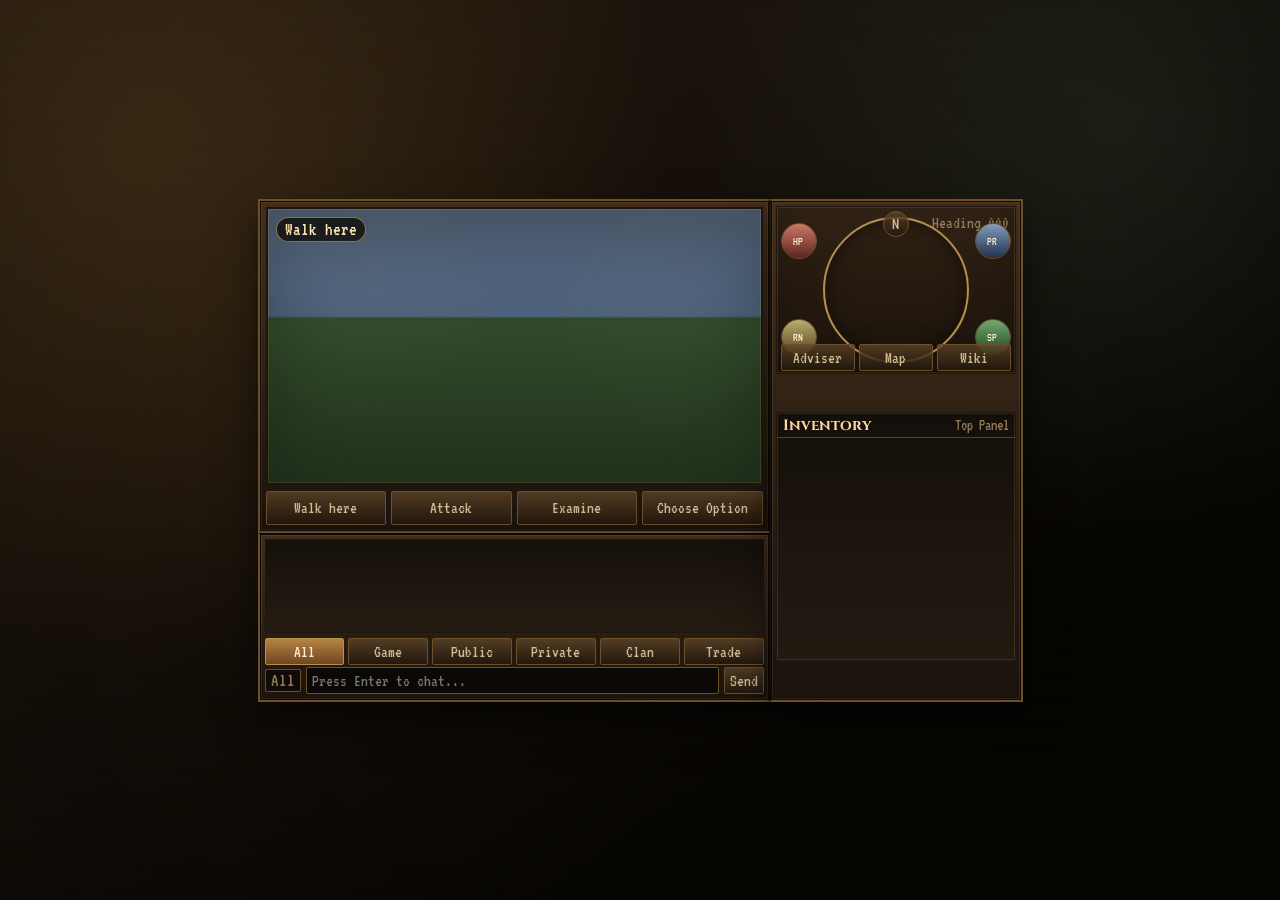
<file: index.html>
<!doctype html>
<html lang="en">
  <head>
    <meta charset="UTF-8" />
    <meta name="viewport" content="width=device-width, initial-scale=1.0" />
    <title>OSRS Interface V3 3D</title>
    <link rel="preconnect" href="https://fonts.googleapis.com" />
    <link rel="preconnect" href="https://fonts.gstatic.com" crossorigin />
    <link
      href="https://fonts.googleapis.com/css2?family=Cinzel:wght@500;700&family=VT323&display=swap"
      rel="stylesheet"
    />
    <link
      rel="stylesheet"
      href="./src/styles/classic.css"
    />

    <link
      rel="shortcut icon"
      href="https://user.uploads.dev/file/8c7563d0ece7c9ed36c8a83f8361a7a7.webp"
      type="image/x-icon"
    />
  </head>
  <body>
    <div class="bg-veil" aria-hidden="true"></div>

    <main class="client-stage" id="client-stage">
      <div class="client-scale" id="client-scale">
        <div class="client-shell" id="client-shell">
          <section class="viewport-wrap frame" id="viewport-wrap">
            <div class="viewport" id="viewport" aria-label="Game viewport">
              <canvas
                class="world-canvas"
                id="world-canvas"
                width="512"
                height="334"
                aria-hidden="true"
              ></canvas>
              <div class="horizon" aria-hidden="true"></div>
              <div class="ground" aria-hidden="true"></div>
              <span
                class="actor actor-player"
                id="actor-player"
                aria-hidden="true"
              ></span>
              <span
                class="actor actor-target"
                id="actor-target"
                aria-hidden="true"
              ></span>
              <span class="hint" id="hint-label">Walk here</span>
            </div>

            <div class="viewport-controls">
              <button type="button" data-action="walk-here">Walk here</button>
              <button type="button" data-action="attack-target">Attack</button>
              <button type="button" data-action="examine-target">
                Examine
              </button>
              <button type="button" data-action="toggle-choose-option">
                Choose Option
              </button>
            </div>
          </section>

          <section class="chat-wrap frame">
            <div class="chat-log" id="chat-log" aria-live="polite"></div>

            <div
              class="chat-filters"
              id="chat-filters"
              role="tablist"
              aria-label="Chat filters"
            >
              <button type="button" class="active" data-channel="All">
                All
              </button>
              <button type="button" data-channel="Game">Game</button>
              <button type="button" data-channel="Public">Public</button>
              <button type="button" data-channel="Private">Private</button>
              <button type="button" data-channel="Clan">Clan</button>
              <button type="button" data-channel="Trade">Trade</button>
            </div>

            <div class="chat-input-row">
              <span class="channel-label" id="chat-channel-label">All</span>
              <input
                id="chat-input"
                type="text"
                maxlength="180"
                placeholder="Press Enter to chat..."
                autocomplete="off"
              />
              <button type="button" data-action="send-chat">Send</button>
            </div>
          </section>

          <aside class="side-wrap frame">
            <section class="minimap-wrap">
              <button type="button" class="compass" data-action="reset-compass">
                N
              </button>
              <span class="heading" id="heading-readout">Heading 000</span>

              <div class="minimap" id="minimap" aria-label="Minimap">
                <canvas
                  id="minimap-canvas"
                  width="146"
                  height="146"
                  aria-hidden="true"
                ></canvas>
                <span
                  class="map-dot player"
                  id="map-player-dot"
                  aria-hidden="true"
                ></span>
                <span
                  class="map-dot target"
                  id="map-target-dot"
                  aria-hidden="true"
                ></span>
              </div>

              <button
                type="button"
                class="orb hp"
                id="orb-hp"
                data-action="orb-hp"
              >
                <span class="orb-fill"></span>
                <span class="orb-label">HP</span>
                <span class="orb-value" id="orb-hp-value">99</span>
              </button>

              <button
                type="button"
                class="orb prayer"
                id="orb-prayer"
                data-action="toggle-quick-prayer"
              >
                <span class="orb-fill"></span>
                <span class="orb-label">PR</span>
                <span class="orb-value" id="orb-prayer-value">99</span>
              </button>

              <button
                type="button"
                class="orb run"
                id="orb-run"
                data-action="toggle-run"
              >
                <span class="orb-fill"></span>
                <span class="orb-label">RN</span>
                <span class="orb-value" id="orb-run-value">100</span>
              </button>

              <button
                type="button"
                class="orb spec"
                id="orb-spec"
                data-action="use-special"
              >
                <span class="orb-fill"></span>
                <span class="orb-label">SP</span>
                <span class="orb-value" id="orb-spec-value">100</span>
              </button>

              <div class="minimap-tools">
                <button type="button" data-action="open-activity-adviser">
                  Adviser
                </button>
                <button type="button" data-action="open-world-map">Map</button>
                <button type="button" data-action="open-wiki-lookup">
                  Wiki
                </button>
              </div>
            </section>

            <section
              class="tab-row top"
              id="top-tabs"
              role="tablist"
              aria-label="Top tabs"
            ></section>

            <section class="panel-wrap">
              <header class="panel-header">
                <h2 id="panel-title">Inventory</h2>
                <span id="panel-subtitle">Top Panel</span>
              </header>
              <div
                class="panel-content"
                id="panel-content"
                aria-live="polite"
              ></div>
            </section>

            <section
              class="tab-row bottom"
              id="bottom-tabs"
              role="tablist"
              aria-label="Bottom tabs"
            ></section>
          </aside>

          <div class="context-menu hidden" id="context-menu"></div>
        </div>
      </div>
    </main>

    <div class="toast-rack" id="toast-rack" aria-live="assertive"></div>

    <script
      type="module"
      src="./src/scripts/bootstrap.js"
    ></script>
  </body>
</html>
</file>
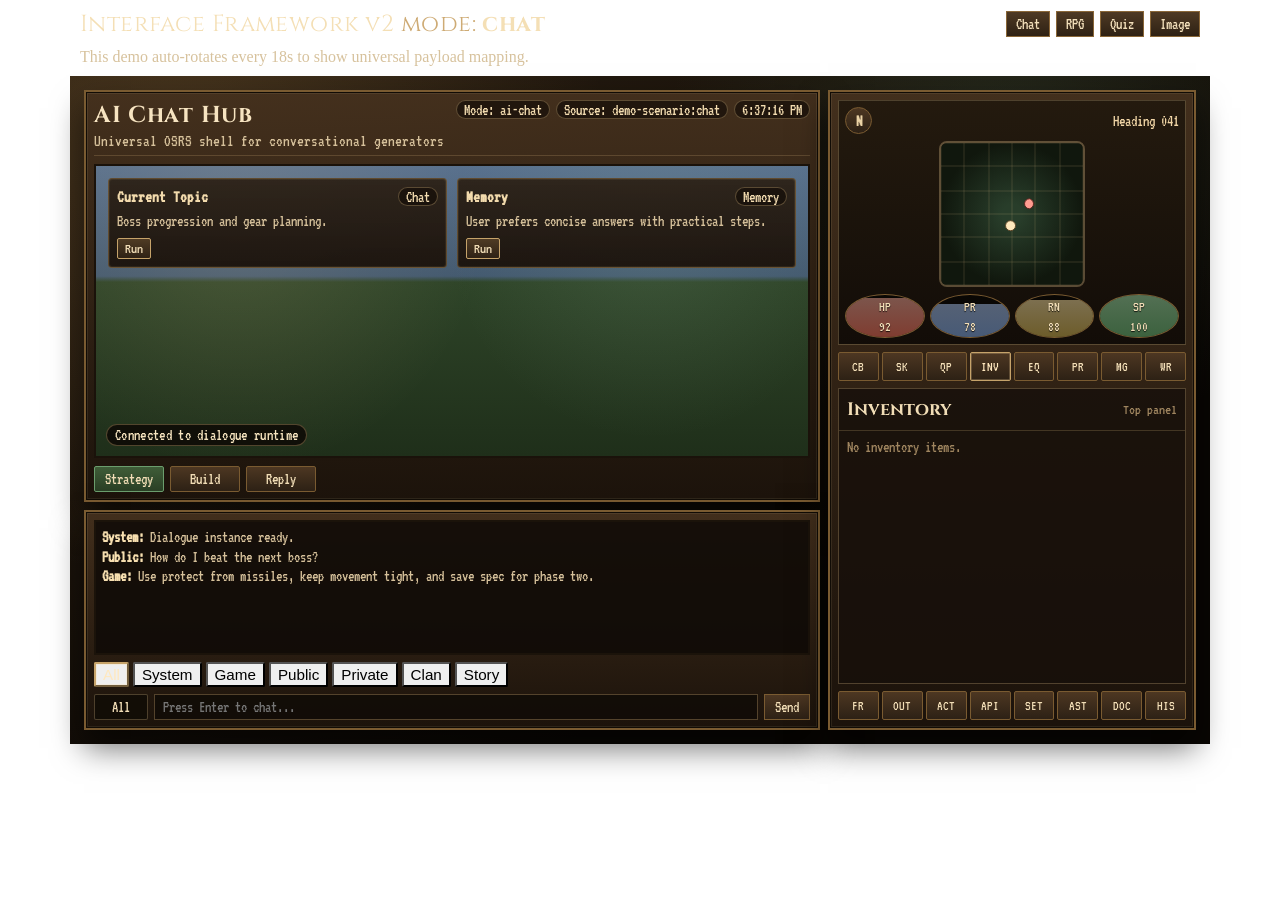
<file: interface-framework-v2/index.html>
<!doctype html>
<html lang="en">
  <head>
    <meta charset="UTF-8" />
    <meta name="viewport" content="width=device-width, initial-scale=1.0" />
    <title>Interface Framework v2 - Universal OSRS Shell</title>
    <meta
      name="description"
      content="Universal OSRS-style interface runtime for Perchance generators with adapters for chat, RPG, quiz, story, and image workflows."
    />

    <link rel="preconnect" href="https://fonts.googleapis.com" />
    <link rel="preconnect" href="https://fonts.gstatic.com" crossorigin />
    <link
      href="https://fonts.googleapis.com/css2?family=Cinzel:wght@500;700&family=VT323&display=swap"
      rel="stylesheet"
    />
    <link rel="stylesheet" href="./src/styles/osrs-universal.css" />

    <link
      rel="shortcut icon"
      href="https://raw.githubusercontent.com/Mosberg/Mosberg.github.io/main/src/img/icon.webp"
      type="image/x-icon"
    />

    <style>
      .demo-shell {
        max-width: 1140px;
        margin: 0 auto;
      }

      .demo-toolbar {
        margin: 0 auto 10px;
        width: min(1120px, 100%);
        display: flex;
        justify-content: space-between;
        align-items: center;
        gap: 8px;
        flex-wrap: wrap;
      }

      .demo-title {
        color: #f4dfb5;
        font-family: "Cinzel", "Cambria", serif;
        letter-spacing: 0.02em;
        font-size: clamp(1.1rem, 2vw, 1.45rem);
      }

      .demo-title span {
        color: #ceab75;
      }

      .demo-mode-buttons {
        display: flex;
        gap: 6px;
        flex-wrap: wrap;
      }

      .demo-mode-buttons button {
        border: 1px solid #8a6738;
        background: linear-gradient(180deg, #4f3a24, #2e2114);
        color: #f2dfba;
        font-family: "VT323", monospace;
        font-size: 1rem;
        padding: 4px 9px;
        cursor: pointer;
      }

      .demo-mode-buttons button:hover {
        filter: brightness(1.09);
      }

      .demo-note {
        color: #d7c29d;
        font-size: 1rem;
      }
    </style>
  </head>
  <body>
    <div class="demo-shell">
      <header class="demo-toolbar" aria-label="Demo controls">
        <div class="demo-title">
          Interface Framework v2 <span>mode:</span>
          <strong id="ifw2-demo-mode">chat</strong>
        </div>

        <div
          class="demo-mode-buttons"
          role="group"
          aria-label="Demo mode selector"
        >
          <button type="button" data-demo-mode="chat">Chat</button>
          <button type="button" data-demo-mode="rpg">RPG</button>
          <button type="button" data-demo-mode="quiz">Quiz</button>
          <button type="button" data-demo-mode="image">Image</button>
        </div>

        <div class="demo-note">
          This demo auto-rotates every 18s to show universal payload mapping.
        </div>
      </header>

      <div id="ifw2-demo-root"></div>
    </div>

    <script src="./src/scripts/framework.js"></script>
    <script src="./src/scripts/demo-bootstrap.js"></script>
  </body>
</html>
</file>
<file: src/styles/classic.css>
:root {
  --bg-0: #070503;
  --bg-1: #161008;
  --bg-2: #261b10;
  --panel-0: #22180f;
  --panel-1: #322417;
  --panel-2: #453220;
  --edge-light: #b78f4f;
  --edge-mid: #6d502a;
  --edge-dark: #0d0904;
  --text-main: #f0d9ac;
  --text-soft: #cfba92;
  --text-dim: #927a56;
  --hp: #bf5443;
  --prayer: #5b83b6;
  --run: #9d8b40;
  --spec: #4c8a55;
  --ok: #6bac76;
  --warn: #d5a35a;
  --danger: #c46a62;
  --shadow-frame: 0 18px 35px rgba(0, 0, 0, 0.54);
  --font-ui: "VT323", Consolas, monospace;
  --font-title: "Cinzel", Georgia, serif;
}

* {
  box-sizing: border-box;
}

html,
body {
  width: 100%;
  height: 100%;
}

body {
  margin: 0;
  color: var(--text-main);
  font-family: var(--font-ui);
  background:
    radial-gradient(
      circle at 11% 16%,
      rgba(181, 129, 53, 0.18),
      transparent 38%
    ),
    radial-gradient(circle at 88% 13%, rgba(80, 114, 88, 0.2), transparent 31%),
    linear-gradient(145deg, var(--bg-2), var(--bg-0) 72%);
  overflow: hidden;
}

.bg-veil {
  position: fixed;
  inset: 0;
  pointer-events: none;
  opacity: 0.34;
  background-image:
    repeating-linear-gradient(
      0deg,
      rgba(255, 232, 180, 0.03) 0,
      rgba(255, 232, 180, 0.03) 1px,
      transparent 1px,
      transparent 3px
    ),
    radial-gradient(
      circle at center,
      transparent 0 58%,
      rgba(0, 0, 0, 0.5) 100%
    );
}

.client-stage {
  width: 100%;
  height: 100%;
  display: grid;
  place-items: center;
  padding: 12px;
  overflow: auto;
}

.client-scale {
  --client-scale: 1;
  width: calc(765px * var(--client-scale));
  height: calc(503px * var(--client-scale));
  image-rendering: var(--interface-rendering, auto);
}

.client-shell {
  width: 765px;
  height: 503px;
  transform: scale(var(--client-scale));
  transform-origin: top left;
  position: relative;
  display: grid;
  grid-template-columns: 512px 253px;
  grid-template-rows: 334px 169px;
  grid-template-areas:
    "viewport side"
    "chat side";
}

.frame {
  border: 2px solid var(--edge-mid);
  box-shadow:
    inset 0 0 0 1px var(--edge-dark),
    inset 0 0 0 2px rgba(255, 224, 157, 0.08),
    var(--shadow-frame);
  background: linear-gradient(
    180deg,
    rgba(67, 47, 28, 0.96),
    rgba(27, 19, 12, 0.98)
  );
}

.viewport-wrap {
  grid-area: viewport;
  padding: 6px;
  border-right: 1px solid rgba(0, 0, 0, 0.45);
  display: grid;
  grid-template-rows: minmax(0, 1fr) 34px;
  gap: 6px;
}

.viewport {
  position: relative;
  overflow: hidden;
  border: 2px solid #1d140c;
  box-shadow:
    inset 0 0 0 1px rgba(234, 185, 108, 0.15),
    inset 0 38px 70px rgba(0, 0, 0, 0.3);
  background: linear-gradient(
    180deg,
    #60728b 0%,
    #4c617b 39%,
    #2f4829 40%,
    #22331c 100%
  );
}

.world-canvas {
  position: absolute;
  inset: 0;
  width: 100%;
  height: 100%;
  display: block;
  image-rendering: var(--interface-rendering, auto);
}

.horizon {
  position: absolute;
  inset: 0;
  background:
    radial-gradient(
      circle at 20% 32%,
      rgba(245, 205, 140, 0.11),
      transparent 35%
    ),
    radial-gradient(
      circle at 82% 38%,
      rgba(245, 223, 173, 0.09),
      transparent 34%
    );
  pointer-events: none;
  opacity: 0.2;
}

.ground {
  position: absolute;
  left: -8%;
  right: -8%;
  top: 41%;
  bottom: -6%;
  background:
    repeating-linear-gradient(
      0deg,
      rgba(0, 0, 0, 0.08) 0,
      rgba(0, 0, 0, 0.08) 1px,
      transparent 1px,
      transparent 14px
    ),
    repeating-linear-gradient(
      90deg,
      rgba(0, 0, 0, 0.08) 0,
      rgba(0, 0, 0, 0.08) 1px,
      transparent 1px,
      transparent 16px
    ),
    linear-gradient(180deg, rgba(64, 90, 49, 0.85), rgba(26, 40, 21, 0.95));
  transform: perspective(380px) rotateX(55deg);
  transform-origin: top;
  opacity: 0.16;
}

.actor {
  position: absolute;
  width: 13px;
  height: 13px;
  border-radius: 50%;
  transform: translate(-50%, -50%);
}

.actor-player {
  background: #ffeec5;
  border: 1px solid #584020;
  box-shadow: 0 0 10px rgba(255, 240, 201, 0.74);
}

.actor-target {
  background: #ff9187;
  border: 1px solid #5f1c18;
  box-shadow: 0 0 10px rgba(255, 146, 135, 0.74);
}

.actor {
  display: none;
}

.hint {
  position: absolute;
  left: 8px;
  top: 8px;
  border: 1px solid rgba(197, 149, 75, 0.7);
  border-radius: 999px;
  background: rgba(10, 8, 5, 0.75);
  color: #ffe6b2;
  font-size: 19px;
  line-height: 1;
  padding: 2px 8px;
}

.viewport-controls {
  display: grid;
  grid-template-columns: repeat(4, minmax(0, 1fr));
  gap: 5px;
}

.chat-wrap {
  grid-area: chat;
  border-top: 1px solid rgba(0, 0, 0, 0.42);
  border-right: 1px solid rgba(0, 0, 0, 0.45);
  padding: 5px;
  display: grid;
  grid-template-rows: minmax(0, 1fr) 24px 28px;
  gap: 5px;
}

.chat-log {
  border: 1px solid #1f150d;
  background: linear-gradient(
    180deg,
    rgba(17, 13, 9, 0.92),
    rgba(37, 27, 19, 0.82)
  );
  overflow: auto;
  padding: 4px 6px;
  display: grid;
  gap: 2px;
}

.chat-line {
  color: var(--text-soft);
  font-size: 19px;
  line-height: 1;
}

.chat-line b {
  color: #ffe3ad;
  font-weight: normal;
}

.chat-filters {
  display: grid;
  grid-template-columns: repeat(6, minmax(0, 1fr));
  gap: 4px;
}

.chat-input-row {
  display: grid;
  grid-template-columns: auto minmax(0, 1fr) auto;
  align-items: center;
  gap: 5px;
}

.channel-label {
  border: 1px solid rgba(176, 133, 64, 0.55);
  border-radius: 2px;
  color: var(--text-dim);
  background: rgba(12, 9, 6, 0.76);
  padding: 1px 5px;
  font-size: 19px;
  line-height: 1;
}

.side-wrap {
  grid-area: side;
  display: grid;
  grid-template-rows: 168px 30px minmax(0, 1fr) 30px;
  grid-template-areas:
    "minimap"
    "tabs-top"
    "panel"
    "tabs-bottom";
  gap: 4px;
  padding: 5px;
  border-left: 1px solid rgba(0, 0, 0, 0.45);
}

.minimap-wrap {
  grid-area: minimap;
}

.tab-row.top {
  grid-area: tabs-top;
}

.panel-wrap {
  grid-area: panel;
}

.tab-row.bottom {
  grid-area: tabs-bottom;
}

.minimap-wrap {
  position: relative;
  border: 1px solid #20160d;
  box-shadow:
    inset 0 0 0 1px rgba(236, 186, 106, 0.13),
    inset 0 -24px 40px rgba(0, 0, 0, 0.22);
  background: linear-gradient(
    180deg,
    rgba(43, 30, 18, 0.75),
    rgba(24, 17, 10, 0.88)
  );
}

.compass {
  position: absolute;
  top: 4px;
  left: 50%;
  transform: translateX(-50%);
  width: 26px;
  height: 26px;
  border-radius: 50%;
  padding: 0;
  z-index: 2;
  font-size: 18px;
}

.heading {
  position: absolute;
  top: 7px;
  right: 6px;
  color: var(--text-dim);
  font-size: 17px;
  line-height: 1;
}

.minimap {
  position: absolute;
  width: 146px;
  height: 146px;
  left: 50%;
  top: 50%;
  transform: translate(-50%, -50%);
  border-radius: 50%;
  border: 2px solid var(--edge-light);
  box-shadow:
    inset 0 0 0 1px #25180f,
    inset 0 0 20px rgba(0, 0, 0, 0.55);
  overflow: hidden;
  cursor: crosshair;
}

#minimap-canvas {
  width: 100%;
  height: 100%;
  display: block;
}

.map-dot {
  position: absolute;
  width: 8px;
  height: 8px;
  border-radius: 50%;
  transform: translate(-50%, -50%);
}

.map-dot.player {
  background: #ffefc7;
  border: 1px solid #60481f;
}

.map-dot.target {
  background: #ff9387;
  border: 1px solid #601e1b;
}

.orb {
  position: absolute;
  width: 36px;
  height: 36px;
  border-radius: 50%;
  overflow: hidden;
  padding: 0;
  display: grid;
  place-items: center;
}

.orb .orb-fill {
  position: absolute;
  left: 0;
  right: 0;
  bottom: 0;
  height: 100%;
  opacity: 0.8;
  transition: height 180ms ease;
}

.orb .orb-label {
  position: relative;
  z-index: 2;
  font-size: 12px;
  line-height: 1;
  letter-spacing: 0.06em;
  color: #fff2d1;
}

.orb .orb-value {
  position: absolute;
  top: 39px;
  left: 50%;
  transform: translateX(-50%);
  min-width: 42px;
  text-align: center;
  color: #f5e5be;
  font-size: 14px;
  line-height: 1;
  pointer-events: none;
}

.orb.hp {
  left: 4px;
  top: 16px;
}

.orb.hp .orb-fill {
  background: linear-gradient(180deg, #e98579, #6a2b22);
}

.orb.prayer {
  right: 4px;
  top: 16px;
}

.orb.prayer .orb-fill {
  background: linear-gradient(180deg, #8db2df, #213961);
}

.orb.run {
  left: 4px;
  bottom: 18px;
}

.orb.run .orb-fill {
  background: linear-gradient(180deg, #d6c883, #5f5121);
}

.orb.spec {
  right: 4px;
  bottom: 18px;
}

.orb.spec .orb-fill {
  background: linear-gradient(180deg, #7bc482, #235229);
}

.minimap-tools {
  position: absolute;
  left: 4px;
  right: 4px;
  bottom: 2px;
  display: grid;
  grid-template-columns: repeat(3, minmax(0, 1fr));
  gap: 4px;
}

.tab-row {
  display: grid;
  grid-template-columns: repeat(8, minmax(0, 1fr));
  gap: 3px;
}

.panel-wrap {
  min-height: 0;
  border: 1px solid #20160d;
  box-shadow: inset 0 0 0 1px rgba(236, 186, 106, 0.13);
  background: linear-gradient(
    180deg,
    rgba(17, 13, 9, 0.9),
    rgba(36, 26, 18, 0.83)
  );
  display: grid;
  grid-template-rows: auto minmax(0, 1fr);
}

.panel-header {
  border-bottom: 1px solid rgba(180, 136, 62, 0.4);
  padding: 4px 6px;
  display: flex;
  justify-content: space-between;
  align-items: baseline;
  gap: 6px;
}

.panel-header h2 {
  margin: 0;
  font-family: var(--font-title);
  color: #ffd9a0;
  font-size: 15px;
  line-height: 1;
}

.panel-header span {
  color: var(--text-dim);
  font-size: 16px;
  line-height: 1;
}

.panel-content {
  min-height: 0;
  overflow: auto;
  padding: 6px;
  display: grid;
  gap: 6px;
}

button,
input,
select {
  border: 1px solid var(--edge-mid);
  border-radius: 2px;
  background: linear-gradient(
    180deg,
    rgba(98, 71, 41, 0.74),
    rgba(34, 24, 14, 0.93)
  );
  color: var(--text-soft);
  font-family: var(--font-ui);
  font-size: 17px;
  line-height: 1;
  padding: 4px 5px;
}

button {
  cursor: pointer;
  transition:
    border-color 120ms ease,
    filter 120ms ease,
    transform 120ms ease;
}

button:hover {
  border-color: var(--edge-light);
  filter: brightness(1.08);
  transform: translateY(-1px);
}

button:active {
  transform: translateY(1px);
}

button.active {
  border-color: var(--edge-light);
  color: #fff0cd;
  background: linear-gradient(
    180deg,
    rgba(201, 147, 72, 0.88),
    rgba(117, 72, 36, 0.95)
  );
}

input,
select {
  width: 100%;
  background: rgba(8, 6, 4, 0.86);
  color: var(--text-main);
}

input:focus,
select:focus,
button:focus-visible {
  outline: 1px solid rgba(255, 220, 150, 0.66);
  outline-offset: 1px;
}

.module {
  display: grid;
  gap: 6px;
}

.module h3 {
  margin: 0;
  font-family: var(--font-title);
  font-size: 15px;
  color: #ffd99f;
  line-height: 1;
}

.module p,
.module li,
.module span,
.module label,
.module div {
  font-size: 17px;
  line-height: 1;
}

.setting-stack {
  display: grid;
  gap: 6px;
}

.layout-option {
  display: grid;
  grid-template-columns: auto minmax(0, 1fr);
  align-items: center;
  gap: 6px;
  border: 1px solid rgba(177, 133, 62, 0.42);
  border-radius: 2px;
  background: rgba(8, 6, 4, 0.65);
  padding: 4px 6px;
}

.layout-option input[type="radio"] {
  width: auto;
  margin: 0;
}

.setting-note {
  color: var(--text-dim);
  font-size: 15px;
  line-height: 1.05;
}

input[type="range"][disabled] {
  opacity: 0.48;
  filter: grayscale(0.4);
}

body.layout-resizable-classic .client-stage,
body.layout-resizable-modern .client-stage {
  place-items: start center;
}

body.layout-resizable-classic .client-shell {
  grid-template-columns: minmax(0, 1fr) minmax(240px, 31%);
  grid-template-rows: minmax(0, 1fr) 172px;
  grid-template-areas:
    "viewport side"
    "chat side";
}

body.layout-resizable-classic .viewport-wrap,
body.layout-resizable-classic .chat-wrap,
body.layout-resizable-classic .side-wrap {
  min-height: 0;
}

body.layout-resizable-modern .client-shell {
  grid-template-columns: minmax(0, 1fr);
  grid-template-rows: minmax(0, 1fr) 166px 218px;
  grid-template-areas:
    "viewport"
    "chat"
    "side";
}

body.layout-resizable-modern .viewport-wrap {
  border-right: 0;
  border-bottom: 1px solid rgba(0, 0, 0, 0.45);
}

body.layout-resizable-modern .chat-wrap {
  border-right: 0;
  border-top: 0;
  border-bottom: 1px solid rgba(0, 0, 0, 0.45);
}

body.layout-resizable-modern .side-wrap {
  border-left: 0;
  border-top: 0;
  grid-template-columns: 184px minmax(0, 1fr);
  grid-template-rows: 30px minmax(0, 1fr) 30px;
  grid-template-areas:
    "minimap tabs-top"
    "minimap panel"
    "minimap tabs-bottom";
}

body.layout-resizable-modern .minimap-wrap {
  height: 100%;
}

body.layout-resizable-modern .panel-wrap,
body.layout-resizable-modern .tab-row {
  min-height: 0;
}

.kv-grid {
  display: grid;
  grid-template-columns: repeat(2, minmax(0, 1fr));
  gap: 4px;
}

.kv {
  border: 1px solid rgba(177, 133, 62, 0.45);
  border-radius: 2px;
  background: rgba(8, 6, 4, 0.68);
  padding: 3px 4px;
  display: grid;
  gap: 2px;
}

.kv b {
  color: var(--text-dim);
  font-weight: normal;
}

.kv span {
  color: var(--text-main);
}

.row-list {
  display: grid;
  gap: 4px;
}

.row {
  display: flex;
  align-items: center;
  justify-content: space-between;
  gap: 6px;
  border: 1px solid rgba(177, 133, 62, 0.4);
  border-radius: 2px;
  background: rgba(8, 6, 4, 0.65);
  padding: 3px 5px;
}

.badge {
  border: 1px solid rgba(177, 133, 62, 0.55);
  border-radius: 999px;
  background: rgba(13, 10, 6, 0.8);
  color: #f2d9a6;
  padding: 1px 8px;
  white-space: nowrap;
}

.badge.ok {
  border-color: rgba(109, 172, 122, 0.78);
  color: #d4efda;
}

.badge.warn {
  border-color: rgba(213, 164, 89, 0.82);
  color: #ffe8bc;
}

.badge.danger {
  border-color: rgba(196, 105, 98, 0.82);
  color: #ffd8d4;
}

.meter {
  width: 100%;
  height: 8px;
  border: 1px solid rgba(177, 133, 62, 0.6);
  border-radius: 999px;
  background: rgba(8, 6, 4, 0.9);
  overflow: hidden;
}

.meter > span {
  display: block;
  height: 100%;
  background: linear-gradient(90deg, #996c31, #d8ab5e);
}

.meter.hp > span {
  background: linear-gradient(90deg, #7b2a23, #ce6155);
}

.meter.prayer > span {
  background: linear-gradient(90deg, #2f4f7e, #7498d0);
}

.meter.run > span {
  background: linear-gradient(90deg, #615220, #c8b566);
}

.meter.spec > span {
  background: linear-gradient(90deg, #26532c, #63ad6c);
}

.inventory-grid {
  display: grid;
  grid-template-columns: repeat(4, minmax(0, 1fr));
  gap: 4px;
}

.slot {
  border: 1px solid rgba(176, 133, 62, 0.62);
  border-radius: 2px;
  background: rgba(8, 6, 4, 0.78);
  min-height: 36px;
  display: grid;
  justify-items: center;
  align-content: center;
  gap: 1px;
  padding: 3px;
}

.slot.empty {
  color: #71624e;
  border-style: dashed;
}

.slot.active {
  border-color: var(--edge-light);
  box-shadow: 0 0 0 1px rgba(255, 218, 149, 0.44);
}

.slot .name {
  font-size: 15px;
}

.slot .qty {
  font-size: 14px;
  color: var(--text-dim);
}

.context-menu {
  position: absolute;
  min-width: 176px;
  border: 2px solid #100b06;
  box-shadow:
    inset 0 0 0 1px rgba(241, 189, 107, 0.2),
    0 10px 20px rgba(0, 0, 0, 0.45);
  border-radius: 2px;
  background: rgba(15, 11, 8, 0.96);
  z-index: 60;
  padding: 3px;
}

.context-menu h3 {
  margin: 0;
  color: #ffd9a2;
  font-size: 15px;
  line-height: 1;
  padding: 2px 5px 4px;
  border-bottom: 1px solid rgba(177, 133, 62, 0.45);
}

.context-menu button {
  width: 100%;
  text-align: left;
  background: transparent;
  border: 0;
  color: var(--text-soft);
  padding: 4px 5px;
  border-radius: 2px;
  font-size: 17px;
}

.context-menu button:hover {
  background: rgba(203, 156, 78, 0.2);
  color: #ffe8bc;
  transform: none;
}

.context-menu button.walk {
  color: #e4786b;
}

.toast-rack {
  position: fixed;
  top: 12px;
  right: 12px;
  display: grid;
  gap: 6px;
  z-index: 90;
  max-width: min(330px, 90vw);
}

.toast {
  border: 1px solid rgba(176, 133, 62, 0.68);
  border-left-width: 4px;
  border-radius: 2px;
  background: rgba(10, 8, 6, 0.95);
  color: var(--text-main);
  font-size: 17px;
  line-height: 1;
  padding: 4px 8px;
  box-shadow: 0 9px 20px rgba(0, 0, 0, 0.45);
  animation: toast-in 180ms ease-out;
}

.toast.info {
  border-left-color: #699fd2;
}

.toast.success {
  border-left-color: #6bae76;
}

.toast.warn {
  border-left-color: #d2a55a;
}

.toast.error {
  border-left-color: #cc6e65;
}

.hidden {
  display: none !important;
}

@keyframes toast-in {
  from {
    opacity: 0;
    transform: translateY(-5px);
  }

  to {
    opacity: 1;
    transform: translateY(0);
  }
}

@media (max-width: 840px), (max-height: 560px) {
  .client-stage {
    place-items: start center;
  }
}
</file>
<file: interface-framework-v2/src/styles/osrs-universal.css>
:root {
  --ifw2-bg-0: #090603;
  --ifw2-bg-1: #171007;
  --ifw2-bg-2: #2b1f12;
  --ifw2-panel-0: #23190f;
  --ifw2-panel-1: #3a2918;
  --ifw2-panel-2: #4c3824;
  --ifw2-edge-light: #c6a36a;
  --ifw2-edge-mid: #7a5b31;
  --ifw2-edge-dark: #100b05;
  --ifw2-text-main: #f1ddb6;
  --ifw2-text-soft: #d5c09a;
  --ifw2-text-dim: #9f855f;
  --ifw2-danger: #c36457;
  --ifw2-warn: #cfa15a;
  --ifw2-ok: #6fa174;
  --ifw2-hp: #c45c4a;
  --ifw2-prayer: #6f8fbe;
  --ifw2-run: #aa9242;
  --ifw2-spec: #5b9a62;
  --ifw2-shadow-frame: 0 18px 30px rgba(0, 0, 0, 0.55);
  --ifw2-font-ui: "VT323", "Consolas", "Courier New", monospace;
  --ifw2-font-title: "Cinzel", "Cambria", "Times New Roman", serif;
}

.ifw2-host,
.ifw2-host * {
  box-sizing: border-box;
}

.ifw2-host {
  width: 100%;
  min-height: 100%;
  margin: 0;
  padding: 14px;
  font-family: var(--ifw2-font-ui);
  color: var(--ifw2-text-main);
  background:
    radial-gradient(circle at 10% 12%, rgba(206, 157, 84, 0.18), transparent 36%),
    radial-gradient(circle at 82% 8%, rgba(83, 127, 93, 0.2), transparent 30%),
    linear-gradient(150deg, var(--ifw2-bg-2), var(--ifw2-bg-0) 72%);
}

.ifw2-shell {
  width: min(1120px, 100%);
  min-height: 640px;
  margin: 0 auto;
  display: grid;
  grid-template-columns: minmax(0, 2fr) minmax(280px, 1fr);
  grid-template-rows: minmax(350px, 1fr) minmax(220px, auto);
  grid-template-areas:
    "viewport side"
    "chat side";
  gap: 8px;
  animation: ifw2-enter 260ms ease-out both;
}

.frame {
  background: linear-gradient(
    180deg,
    rgba(68, 48, 29, 0.96),
    rgba(28, 19, 11, 0.98)
  );
  border: 2px solid var(--ifw2-edge-mid);
  box-shadow:
    inset 0 0 0 1px var(--ifw2-edge-dark),
    inset 0 0 0 2px rgba(255, 232, 191, 0.08),
    var(--ifw2-shadow-frame);
}

.ifw2-viewport {
  grid-area: viewport;
  padding: 8px;
  display: grid;
  grid-template-rows: auto minmax(0, 1fr) auto;
  gap: 8px;
}

.ifw2-viewport-header {
  display: flex;
  justify-content: space-between;
  align-items: flex-start;
  gap: 12px;
  border-bottom: 1px solid rgba(255, 211, 147, 0.17);
  padding-bottom: 6px;
}

.ifw2-viewport-header h1 {
  margin: 0;
  font-family: var(--ifw2-font-title);
  font-weight: 700;
  font-size: clamp(1.1rem, 1.8vw, 1.6rem);
  letter-spacing: 0.03em;
  color: #f7e4c1;
}

.ifw2-viewport-header p {
  margin: 2px 0 0;
  color: var(--ifw2-text-soft);
  font-size: 1.05rem;
}

.ifw2-badge-row {
  display: flex;
  gap: 6px;
  flex-wrap: wrap;
  justify-content: flex-end;
}

.ifw2-viewport-body {
  position: relative;
  overflow: hidden;
  border: 2px solid #1a120a;
  background:
    radial-gradient(circle at 20% 20%, rgba(255, 214, 153, 0.13), transparent 40%),
    radial-gradient(circle at 78% 24%, rgba(149, 187, 159, 0.14), transparent 34%),
    linear-gradient(180deg, #58708d 0%, #43596f 38%, #2e4428 40%, #1f2f1a 100%);
}

.ifw2-view-grid {
  position: absolute;
  inset: 12px;
  display: grid;
  grid-template-columns: repeat(2, minmax(0, 1fr));
  gap: 10px;
  align-content: start;
}

.ifw2-card {
  border: 1px solid rgba(214, 170, 101, 0.35);
  background: linear-gradient(180deg, rgba(43, 31, 19, 0.92), rgba(27, 18, 11, 0.95));
  box-shadow: inset 0 0 0 1px rgba(255, 220, 158, 0.07);
  border-radius: 4px;
  padding: 8px;
  animation: ifw2-fade-up 240ms ease both;
}

.ifw2-card header {
  display: flex;
  justify-content: space-between;
  align-items: center;
  gap: 8px;
}

.ifw2-card h3 {
  margin: 0;
  font-size: 1.05rem;
  color: #f3dbad;
}

.ifw2-card p {
  margin: 6px 0 0;
  font-size: 1rem;
  color: var(--ifw2-text-soft);
  line-height: 1.2;
}

.ifw2-card-action {
  margin-top: 7px;
  border: 1px solid var(--ifw2-edge-light);
  background: linear-gradient(180deg, #4f3b24, #2f2215);
  color: var(--ifw2-text-main);
  padding: 2px 7px;
  border-radius: 2px;
  cursor: pointer;
  font-family: inherit;
  font-size: 0.95rem;
}

.ifw2-hint {
  position: absolute;
  left: 10px;
  bottom: 10px;
  background: rgba(13, 8, 4, 0.82);
  border: 1px solid rgba(255, 210, 143, 0.28);
  color: #f6e4bf;
  padding: 2px 8px;
  border-radius: 999px;
  font-size: 1rem;
  letter-spacing: 0.02em;
}

.ifw2-action-bar {
  display: flex;
  flex-wrap: wrap;
  gap: 6px;
}

.ifw2-action,
.ifw2-chat-input-row button,
.ifw2-tabs button,
.ifw2-row-button,
.ifw2-compass,
.ifw2-orb {
  border: 1px solid var(--ifw2-edge-mid);
  background: linear-gradient(180deg, #4d3722, #2d2115);
  color: var(--ifw2-text-main);
  font-family: inherit;
  font-size: 1rem;
  cursor: pointer;
}

.ifw2-action {
  min-width: 70px;
  padding: 4px 8px;
  border-radius: 2px;
}

.ifw2-action:hover,
.ifw2-chat-input-row button:hover,
.ifw2-tabs button:hover,
.ifw2-row-button:hover,
.ifw2-compass:hover,
.ifw2-orb:hover {
  filter: brightness(1.08);
}

.ifw2-action:active,
.ifw2-chat-input-row button:active,
.ifw2-tabs button:active,
.ifw2-row-button:active,
.ifw2-compass:active,
.ifw2-orb:active {
  transform: translateY(1px);
}

.ifw2-tone-ok {
  border-color: #6b9e6d;
  background: linear-gradient(180deg, #3f5d38, #2a3f25);
}

.ifw2-tone-warn {
  border-color: #c08a42;
  background: linear-gradient(180deg, #5a4120, #3f2d16);
}

.ifw2-tone-error {
  border-color: #b45a4f;
  background: linear-gradient(180deg, #5f2f27, #3e211b);
}

.ifw2-chat {
  grid-area: chat;
  padding: 8px;
  display: grid;
  grid-template-rows: minmax(0, 1fr) auto auto;
  gap: 7px;
}

.ifw2-chat-log {
  border: 2px solid #1b130a;
  background: rgba(14, 10, 6, 0.86);
  padding: 6px;
  overflow: auto;
}

.ifw2-chat-line {
  line-height: 1.16;
  color: var(--ifw2-text-soft);
  margin-bottom: 1px;
}

.ifw2-chat-line b {
  color: #f7dfb0;
}

.ifw2-chat-filters {
  display: flex;
  gap: 4px;
  flex-wrap: wrap;
}

.ifw2-chat-filters button {
  border-radius: 2px;
  padding: 2px 7px;
  font-size: 0.95rem;
}

.ifw2-chat-filters button.active,
.ifw2-tabs button.active {
  border-color: var(--ifw2-edge-light);
  box-shadow: inset 0 0 0 1px rgba(255, 219, 160, 0.23);
  color: #ffe8be;
}

.ifw2-chat-input-row {
  display: grid;
  grid-template-columns: auto minmax(0, 1fr) auto;
  gap: 6px;
}

.ifw2-chat-channel {
  border: 1px solid rgba(255, 220, 161, 0.25);
  background: rgba(14, 10, 5, 0.7);
  border-radius: 2px;
  padding: 4px 8px;
  min-width: 54px;
  text-align: center;
}

.ifw2-chat-input-row input {
  border: 1px solid rgba(255, 209, 142, 0.28);
  background: rgba(16, 11, 7, 0.84);
  color: var(--ifw2-text-main);
  font-family: inherit;
  font-size: 1rem;
  padding: 4px 8px;
  outline: none;
}

.ifw2-chat-input-row input:focus {
  border-color: rgba(255, 222, 173, 0.58);
  box-shadow: 0 0 0 1px rgba(255, 222, 173, 0.22);
}

.ifw2-chat-input-row button {
  padding: 4px 10px;
}

.ifw2-side {
  grid-area: side;
  padding: 8px;
  display: grid;
  grid-template-rows: auto auto minmax(0, 1fr) auto;
  gap: 7px;
}

.ifw2-minimap-wrap {
  border: 1px solid rgba(255, 218, 154, 0.25);
  background: linear-gradient(180deg, rgba(34, 25, 14, 0.96), rgba(16, 11, 7, 0.94));
  padding: 6px;
  display: grid;
  gap: 7px;
  justify-items: center;
}

.ifw2-minimap-head {
  width: 100%;
  display: flex;
  align-items: center;
  justify-content: space-between;
  gap: 8px;
}

.ifw2-minimap-head span {
  color: #f0d5a6;
}

.ifw2-compass {
  width: 27px;
  height: 27px;
  border-radius: 50%;
  font-weight: 700;
  color: #ebd3a6;
}

[data-ifw2-minimap] {
  width: min(146px, 100%);
  aspect-ratio: 1 / 1;
  border: 2px solid rgba(255, 220, 159, 0.29);
  border-radius: 8px;
  image-rendering: pixelated;
}

.ifw2-orbs {
  width: 100%;
  display: grid;
  grid-template-columns: repeat(4, minmax(0, 1fr));
  gap: 5px;
}

.ifw2-orb {
  position: relative;
  overflow: hidden;
  height: 44px;
  border-radius: 50%;
  display: grid;
  place-items: center;
  background: rgba(0, 0, 0, 0.55);
}

.ifw2-orb-fill {
  position: absolute;
  left: 0;
  right: 0;
  bottom: 0;
  height: var(--ifw2-orb-fill, 50%);
  opacity: 0.72;
  transition: height 200ms ease;
}

.ifw2-orb.hp .ifw2-orb-fill {
  background: linear-gradient(180deg, rgba(255, 174, 157, 0.65), rgba(196, 92, 74, 0.88));
}

.ifw2-orb.prayer .ifw2-orb-fill {
  background: linear-gradient(180deg, rgba(170, 198, 242, 0.66), rgba(111, 143, 190, 0.85));
}

.ifw2-orb.run .ifw2-orb-fill {
  background: linear-gradient(180deg, rgba(248, 223, 160, 0.67), rgba(170, 146, 66, 0.86));
}

.ifw2-orb.spec .ifw2-orb-fill {
  background: linear-gradient(180deg, rgba(167, 231, 174, 0.65), rgba(91, 154, 98, 0.86));
}

.ifw2-orb.active {
  animation: ifw2-orb-active 1.5s ease-in-out infinite;
}

.ifw2-orb-tag,
.ifw2-orb-value {
  position: relative;
  z-index: 1;
  text-shadow: 0 1px 1px rgba(0, 0, 0, 0.8);
}

.ifw2-orb-tag {
  font-size: 0.9rem;
}

.ifw2-orb-value {
  font-size: 0.92rem;
}

.ifw2-tabs {
  display: grid;
  grid-template-columns: repeat(8, minmax(0, 1fr));
  gap: 3px;
}

.ifw2-tabs button {
  border-radius: 2px;
  min-height: 29px;
  font-size: 0.88rem;
  padding: 3px;
}

.ifw2-panel {
  min-height: 150px;
  border: 1px solid rgba(255, 216, 151, 0.25);
  background: rgba(22, 15, 10, 0.82);
  display: grid;
  grid-template-rows: auto minmax(0, 1fr);
  overflow: hidden;
}

.ifw2-panel-head {
  padding: 8px;
  border-bottom: 1px solid rgba(255, 214, 145, 0.18);
  display: flex;
  align-items: center;
  justify-content: space-between;
  gap: 10px;
}

.ifw2-panel-head h2 {
  margin: 0;
  font-family: var(--ifw2-font-title);
  font-size: 1.13rem;
}

.ifw2-panel-head span {
  color: var(--ifw2-text-dim);
  font-size: 0.95rem;
}

.ifw2-panel-content {
  overflow: auto;
  padding: 8px;
}

.ifw2-module h3 {
  margin: 0 0 8px;
  font-size: 1.06rem;
  color: #f4ddb2;
}

.ifw2-kv-grid {
  display: grid;
  grid-template-columns: repeat(2, minmax(0, 1fr));
  gap: 5px;
}

.ifw2-kv {
  border: 1px solid rgba(255, 215, 151, 0.22);
  background: rgba(16, 11, 7, 0.68);
  border-radius: 2px;
  padding: 4px 6px;
  display: flex;
  justify-content: space-between;
  gap: 6px;
}

.ifw2-kv b {
  color: #f5ddb4;
}

.ifw2-kv span {
  color: var(--ifw2-text-soft);
  text-align: right;
}

.ifw2-row-list {
  margin-top: 7px;
  display: grid;
  gap: 4px;
}

.ifw2-row {
  border: 1px solid rgba(255, 214, 149, 0.2);
  background: rgba(15, 10, 6, 0.72);
  border-radius: 2px;
  padding: 4px 6px;
  display: flex;
  justify-content: space-between;
  gap: 8px;
  align-items: center;
}

.ifw2-row-button {
  width: 100%;
  text-align: left;
}

.ifw2-pill {
  display: inline-flex;
  align-items: center;
  justify-content: center;
  border: 1px solid rgba(255, 216, 152, 0.28);
  border-radius: 999px;
  min-height: 19px;
  padding: 0 7px;
  background: rgba(21, 14, 8, 0.7);
  color: #f3dcb0;
  white-space: nowrap;
}

.ifw2-pill.ok {
  border-color: rgba(132, 200, 144, 0.58);
  color: #b8e6c1;
}

.ifw2-pill.warn {
  border-color: rgba(222, 176, 111, 0.62);
  color: #ffd89f;
}

.ifw2-pill.error {
  border-color: rgba(214, 116, 104, 0.64);
  color: #ffc4bd;
}

.ifw2-inventory-grid {
  display: grid;
  grid-template-columns: repeat(4, minmax(0, 1fr));
  gap: 4px;
}

.ifw2-slot {
  border: 1px solid rgba(255, 214, 144, 0.2);
  background: rgba(12, 8, 5, 0.8);
  min-height: 50px;
  padding: 5px;
  border-radius: 2px;
  display: flex;
  flex-direction: column;
  justify-content: space-between;
  gap: 2px;
}

.ifw2-slot .name {
  color: #f2daad;
  font-size: 0.94rem;
  line-height: 1.06;
}

.ifw2-slot .qty {
  color: #d8be92;
  text-align: right;
  font-size: 0.88rem;
}

.ifw2-gallery {
  margin-top: 7px;
  display: grid;
  grid-template-columns: repeat(3, minmax(0, 1fr));
  gap: 6px;
}

.ifw2-asset-thumb {
  border: 1px solid rgba(255, 213, 145, 0.25);
  background: rgba(13, 9, 5, 0.76);
  border-radius: 2px;
  overflow: hidden;
}

.ifw2-asset-thumb img {
  display: block;
  width: 100%;
  aspect-ratio: 1 / 1;
  object-fit: cover;
  background: #0d0906;
}

.ifw2-asset-thumb span {
  display: block;
  padding: 3px 5px;
  color: var(--ifw2-text-soft);
  font-size: 0.9rem;
  white-space: nowrap;
  overflow: hidden;
  text-overflow: ellipsis;
}

.ifw2-empty {
  color: var(--ifw2-text-dim);
  margin: 0;
}

@media (max-width: 980px) {
  .ifw2-shell {
    grid-template-columns: minmax(0, 1fr);
    grid-template-rows: minmax(300px, auto) minmax(260px, auto) minmax(340px, auto);
    grid-template-areas:
      "viewport"
      "chat"
      "side";
  }

  .ifw2-view-grid {
    grid-template-columns: minmax(0, 1fr);
  }

  .ifw2-side {
    max-height: none;
  }
}

@media (max-width: 640px) {
  .ifw2-host {
    padding: 8px;
  }

  .ifw2-viewport-header {
    flex-direction: column;
    align-items: flex-start;
  }

  .ifw2-kv-grid {
    grid-template-columns: minmax(0, 1fr);
  }

  .ifw2-tabs {
    grid-template-columns: repeat(4, minmax(0, 1fr));
  }

  .ifw2-inventory-grid {
    grid-template-columns: repeat(3, minmax(0, 1fr));
  }

  .ifw2-gallery {
    grid-template-columns: repeat(2, minmax(0, 1fr));
  }
}

@keyframes ifw2-enter {
  from {
    opacity: 0;
    transform: translateY(8px);
  }
  to {
    opacity: 1;
    transform: translateY(0);
  }
}

@keyframes ifw2-fade-up {
  from {
    opacity: 0;
    transform: translateY(5px);
  }
  to {
    opacity: 1;
    transform: translateY(0);
  }
}

@keyframes ifw2-orb-active {
  0%,
  100% {
    box-shadow: 0 0 0 rgba(255, 255, 255, 0);
  }
  50% {
    box-shadow: 0 0 12px rgba(255, 231, 178, 0.45);
  }
}
</file>
